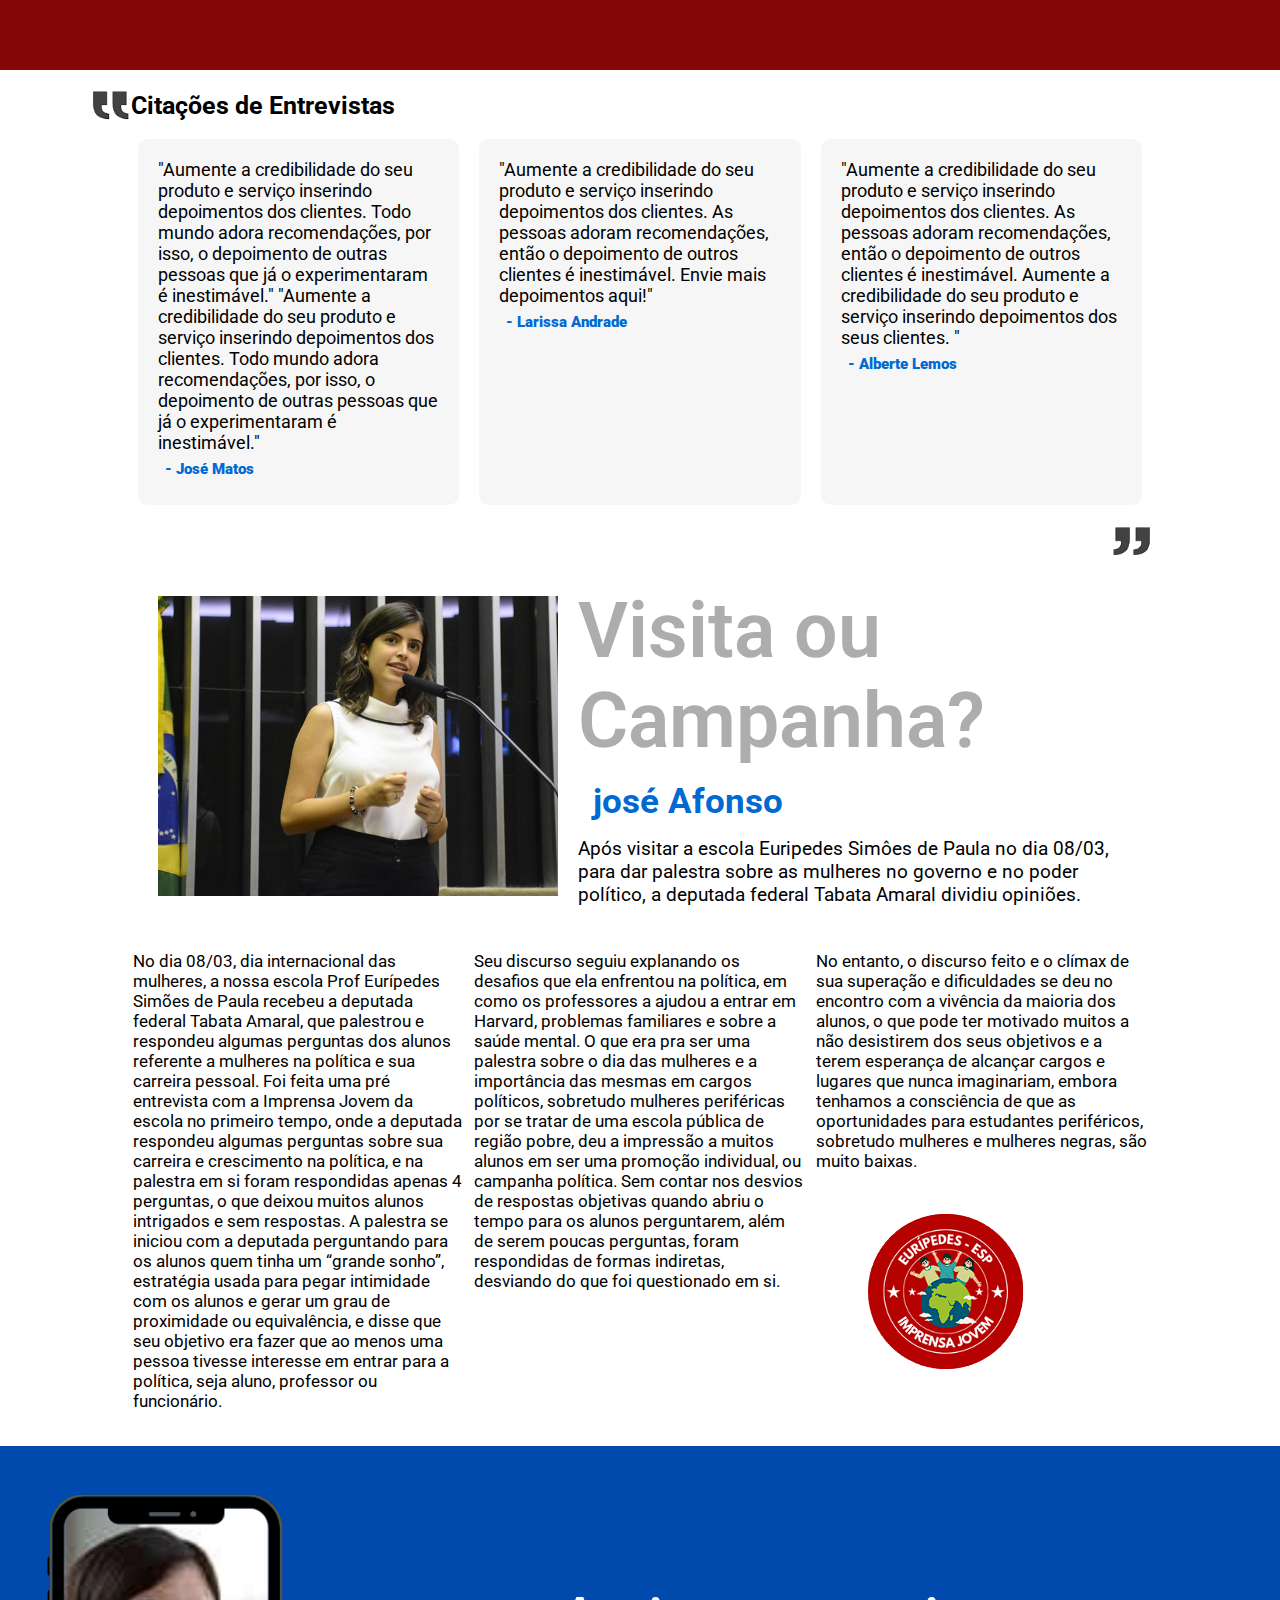
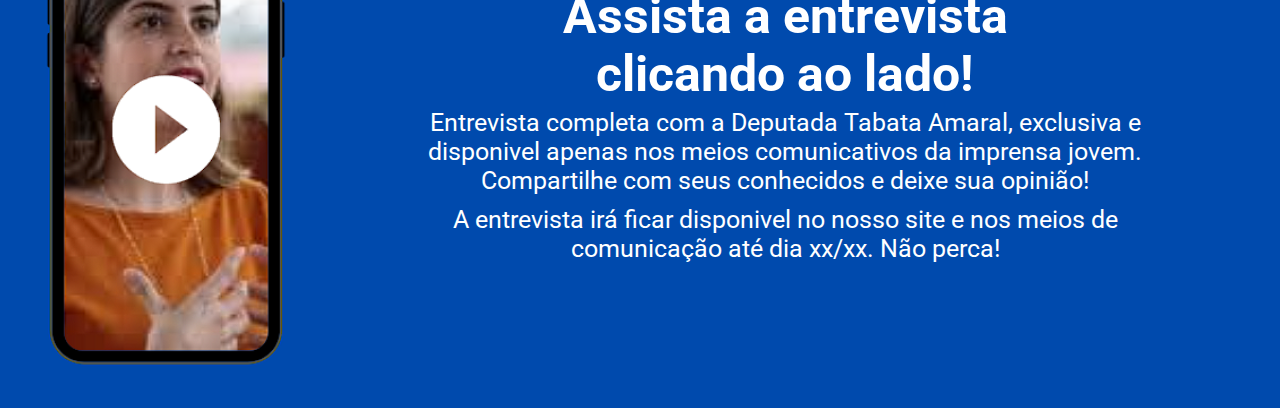
<file: index.html>
<!DOCTYPE html>
<html lang="pt-br">

<head>
    <meta charset="UTF-8">
    <meta name="viewport" content="width=device-width, initial-scale=1.0">
    <title>Noticia - Euripedes Simões de paula</title>
    <link rel="stylesheet" href="../css/style.css">
    <link rel="shortcut icon" href="imagens/logo da escola.jfif" type="image/x-icon">

</head>

<body>

    <header>

    </header>

    <main>

        <!-- seção dos 3 cards -->
        <section>

            <!-- imagem de e titulo principal -->

            <div class="tl">
                <img src="imagens/aspas.png" alt="imagem de aspas">
                <h1>Citações de Entrevistas</h1>
            </div>

            <!-- container onde irá ter os cards -->
            <div class="container">

                <div class="column">

                    <p>"Aumente a credibilidade do seu produto e serviço inserindo depoimentos dos clientes. Todo mundo
                        adora recomendações, por isso, o depoimento de outras pessoas que já o experimentaram é
                        inestimável." "Aumente a credibilidade do seu produto e serviço inserindo depoimentos dos
                        clientes.
                        Todo mundo adora recomendações, por isso, o depoimento de outras pessoas que já o experimentaram
                        é
                        inestimável."</p>

                    <p class="citação">- José Matos</p>

                </div>

                <div class="column">

                    <p>"Aumente a credibilidade do seu produto e serviço inserindo depoimentos dos clientes. As pessoas
                        adoram recomendações, então o depoimento de outros clientes é inestimável. Envie mais
                        depoimentos
                        aqui!"</p>

                    <p class="citação">- Larissa Andrade</p>

                </div>

                <div class="column">

                    <p>"Aumente a credibilidade do seu produto e serviço inserindo depoimentos dos clientes. As pessoas
                        adoram recomendações, então o depoimento de outros clientes é inestimável. Aumente a
                        credibilidade
                        do seu produto e serviço inserindo depoimentos dos seus clientes. "
                    <p>

                    <p class="citação">- Alberte Lemos </p>

                </div>

            </div>

            <div class="tl-2"><img src="imagens/aspas-contraria.png" alt="imagem de aspas" class="asp"></div>
        </section>

        <section>

            <div class="container-2">

                <img src="imagens/tabata.jpg" alt="" class="tba">

                <div class="column-2">

                    <h1>Visita ou Campanha?</h1>

                    <h2>josé Afonso</h2>

                    <p>Após visitar a escola Euripedes Simôes de Paula no dia 08/03, para dar palestra sobre as mulheres
                        no governo e no poder político, a deputada federal Tabata Amaral dividiu opiniões.</p>

                </div>

            </div>

        </section>

        <section>

            <div class="container-3">
                <div class="column-3">

                    <p>No dia 08/03, dia internacional das mulheres, a nossa escola Prof Eurípedes Simões de Paula
                        recebeu a deputada federal Tabata Amaral, que palestrou e respondeu algumas perguntas dos alunos
                        referente a mulheres na política e sua carreira pessoal. Foi feita uma pré entrevista com a
                        Imprensa Jovem da escola no primeiro tempo, onde a deputada respondeu algumas perguntas sobre
                        sua carreira e crescimento na política, e na palestra em si foram respondidas apenas 4
                        perguntas, o que deixou muitos alunos intrigados e sem respostas.

                        A palestra se iniciou com a deputada perguntando para os alunos quem tinha um “grande sonho”,
                        estratégia usada para pegar intimidade com os alunos e gerar um grau de proximidade ou
                        equivalência, e disse que seu objetivo era fazer que ao menos uma pessoa tivesse interesse em
                        entrar para a política, seja aluno, professor ou funcionário.</p>

                </div>
                <div class="column-3">
                    
                    <p> Seu discurso seguiu explanando os desafios que ela enfrentou na política, em como os professores a
                        ajudou a entrar em Harvard, problemas familiares e sobre a saúde mental.
                        O que era pra ser uma palestra sobre o dia das mulheres e a importância das mesmas em cargos
                        políticos, sobretudo mulheres periféricas por se tratar de uma escola pública de região pobre, deu a
                        impressão a muitos alunos em ser uma promoção individual, ou campanha política. Sem contar nos
                        desvios de respostas objetivas quando abriu o tempo para os alunos perguntarem, além de serem poucas
                        perguntas, foram respondidas de formas indiretas, desviando do que foi questionado em si.</p>
                </div>

                <div class="column-3">
                    
                    <p>No entanto, o discurso feito e o clímax de sua superação e dificuldades se deu no encontro com a
                        vivência da maioria dos alunos, o que pode ter motivado muitos a não desistirem dos seus objetivos e
                        a terem esperança de alcançar cargos e lugares que nunca imaginariam, embora tenhamos a consciência
                        de que as oportunidades para estudantes periféricos, sobretudo mulheres e mulheres negras, são muito
                        baixas.</p>

                        <img src="imagens/logo-imprensa.png" alt="">
                </div>

            </div>

        </section>

        <section>

            <div class="container-4">

                <img src="imagens/celular-tabata.png" alt="" class="cl-tabata">

                <div class="column-4">

                    <h1>Assista a entrevista <br>
                        clicando ao lado!</h1>

                    <p>Entrevista completa com a Deputada Tabata Amaral, exclusiva e disponivel apenas nos meios comunicativos da imprensa jovem. Compartilhe com seus conhecidos e deixe sua opinião!</p>

                    <p>A entrevista irá ficar disponivel no nosso site e nos meios de comunicação até dia xx/xx. Não perca!</p>

                </div>

            </div>

        </section>


    </main>

</body>

</html>
</file>
<file: css/style.css>
@charset "UTF-8";

@import url('https://fonts.googleapis.com/css2?family=Roboto:ital,wght@0,100;0,300;0,400;0,500;0,700;0,900;1,100;1,300;1,400;1,500;1,700;1,900&display=swap');

* {
    font-family: 'Roboto';
    margin: 0;
    padding: 0;
    box-sizing: border-box;

}

header {
    background-color: #850606;
    height: 70px;
    margin-bottom: 20px;
}

.tl {
    display: flex;
    margin-left: 10%;
    font-size: 13px;
    align-items: center;
}

.tl img{
    width: 40px;
}

.tl-2 img{
    width: 40px;
}

.tl-2 {
    display: flex;
    justify-content: end;
    margin-right: 10%;
}

.container {
    width: 80vw;
    margin: auto;
}

.column {
    padding: 10px;
    font-size: 18px;
}

.citação {
    font-size: 15px;
    color: #0069d2;
    margin: 7px;
    font-weight: 900;
}

.citação:hover {
    color: #0b144b;
    cursor: pointer;
}

.container-2 {
    width: 80vw;
    margin: auto;
}

.tba {
<<<<<<< HEAD
    width: 500px;
    margin-top: auto;
=======
display: none;
>>>>>>> fcf9dba8a8bfb0008b7647120a87e612c3222705
}

.column-2 {
    margin-top: 40px;
}

.column-2 h1 {
    font-size: 50px;
    font-weight: normal;
}

.column-2 h2 {
    font-size: 35px;
    color: #0069d2;
    margin: 15px;
    cursor: pointer;
}

.column-2 p {
    font-size: 20px;
}

.container-3 {
    margin: auto;
    margin-top: 20px;
    width: 80vw;
}

.column-3 {
    margin-top: 13px;
    font-size: 18px;
    width: 80vw;
    margin-bottom: 40px;
}

.column-3 img {
    display: none;
}

.container-4 {
    text-align: center;
    display: flex;
    background-color: #004aad;
    color: white;
    padding: 20px;
}

a {
    color: #00d5ff;
    text-decoration: none;
}

a:hover {
    color: #082fb0;
}

.column-4{
<<<<<<< HEAD
    margin: auto;
    width: 80vw;
=======
    width: 80vw;
    margin: auto;
>>>>>>> fcf9dba8a8bfb0008b7647120a87e612c3222705
}

.column-4 h1 {
    font-size: 40px;
}

.column-4 p {
    font-size: 18px;
    padding: 5px;
}

.cl-tabata{
    display: none;
}

@media screen and (min-width: 768px) and (max-width: 992px) {

    .tl{
        margin-left: 7em;
        margin-bottom: 8px;
    }
    .tl h1{
        font-size: 25px;
    }
    .tl-2{
        margin: 8px;
        margin-right: 10vw;
    }

    .container {
        display: flex;
        margin: auto;
    }

    .column {
        flex: 1;
        padding: 10px;
        margin: 5px;
        background-color: #c8c8c82b;
        border-radius: 10px;
    }

    .column:hover {
        transform: translate(-3px);
        transition: 0.700s;
        box-shadow: 1px 1px 15px rgba(0, 0, 0, 0.267);
    }

    .container-2{
        display: flex;
        align-items: center;
        margin-bottom: 20px;
    }

    .column-2{
        margin: 20px;
    }

    .tba {
        width: 350px;
        margin-bottom: 20px;
    }
    .column-2 h1 {
        font-size: 6vw;
        font-weight: 600;
        color: #37343467;
    }
    .column-2 h2 {
        font-size: 25px;
        color: #0069d2;
        margin: 15px;
        cursor: pointer;
    }

    .column-2 p {
        font-size: 16px;
    }

    .container-3 {
        display: flex;
        margin-bottom: 30px;
    }
    .column-3 {
        flex: 1;
        margin: 5px;
    }
    
    .column-3 img{
        display: block;
        margin: 41px 0px 0px 20px;
    }
    
    .column-3 p{
        font-size: 14px;
    }

    .column-4{
        width: 55vw;
    }

    .cl-tabata{
        display: inline;
        width: 200px;
    }
}

@media screen and (min-width: 993px ) {
    
    .tl{
        margin-left: 7em;
        margin-bottom: 8px;
    }
    .tl h1{
        font-size: 25px;
    }
    .tl-2{
        margin: 8px;
        margin-right: 10vw;
    }

    .container {
        display: flex;
        margin: auto;
    }

    .column {
        flex: 1;
        font-size: 18px;
        padding: 20px;
        margin: 10px;
        background-color: #c8c8c82b;
        border-radius: 10px;
    }

    .column:hover {
        transform: translate(-3px);
        transition: 0.700s;
        box-shadow: 1px 1px 15px rgba(0, 0, 0, 0.267);
    }

    .container-2{
        display: flex;
        align-items: center;
        margin-bottom: 20px;
    }

    .column-2{
        margin: 20px;
    }

    .tba {
        width: 400px;
        margin-left: 30px;
        margin-bottom: 30px;
    }
    .column-2 h1 {
        font-size: 6vw;
        font-weight: 600;
        color: #37343467;
    }
    .column-2 h2 {
        font-size: 35px;
        color: #0069d2;
        margin: 15px;
        cursor: pointer;
    }

    .column-2 p {
        font-size: 19px;
    }

    .container-3 {
        display: flex;
        margin-bottom: 30px;
    }
    .column-3 {
        flex: 1;
        margin: 5px;
    }
    
    .column-3 img{
        display: block;
        margin: 40px 0px 0px 40px;
    }
    
    .column-3 p{
        font-size: 17px;
    }
    
    .container-4 {
        align-items: center;

    }

    .column-4{
        width: 50vw;
    }

    .column-4 h1 {
        font-size: 50px;
    }

    .column-4 p {
        font-size: 25px;
    }

    .column-4{
        width: 57vw;
        margin: auto;
    }

    .cl-tabata{
        display: block;
        margin: 20px;
        width: 250px;
    }

}
</file>
